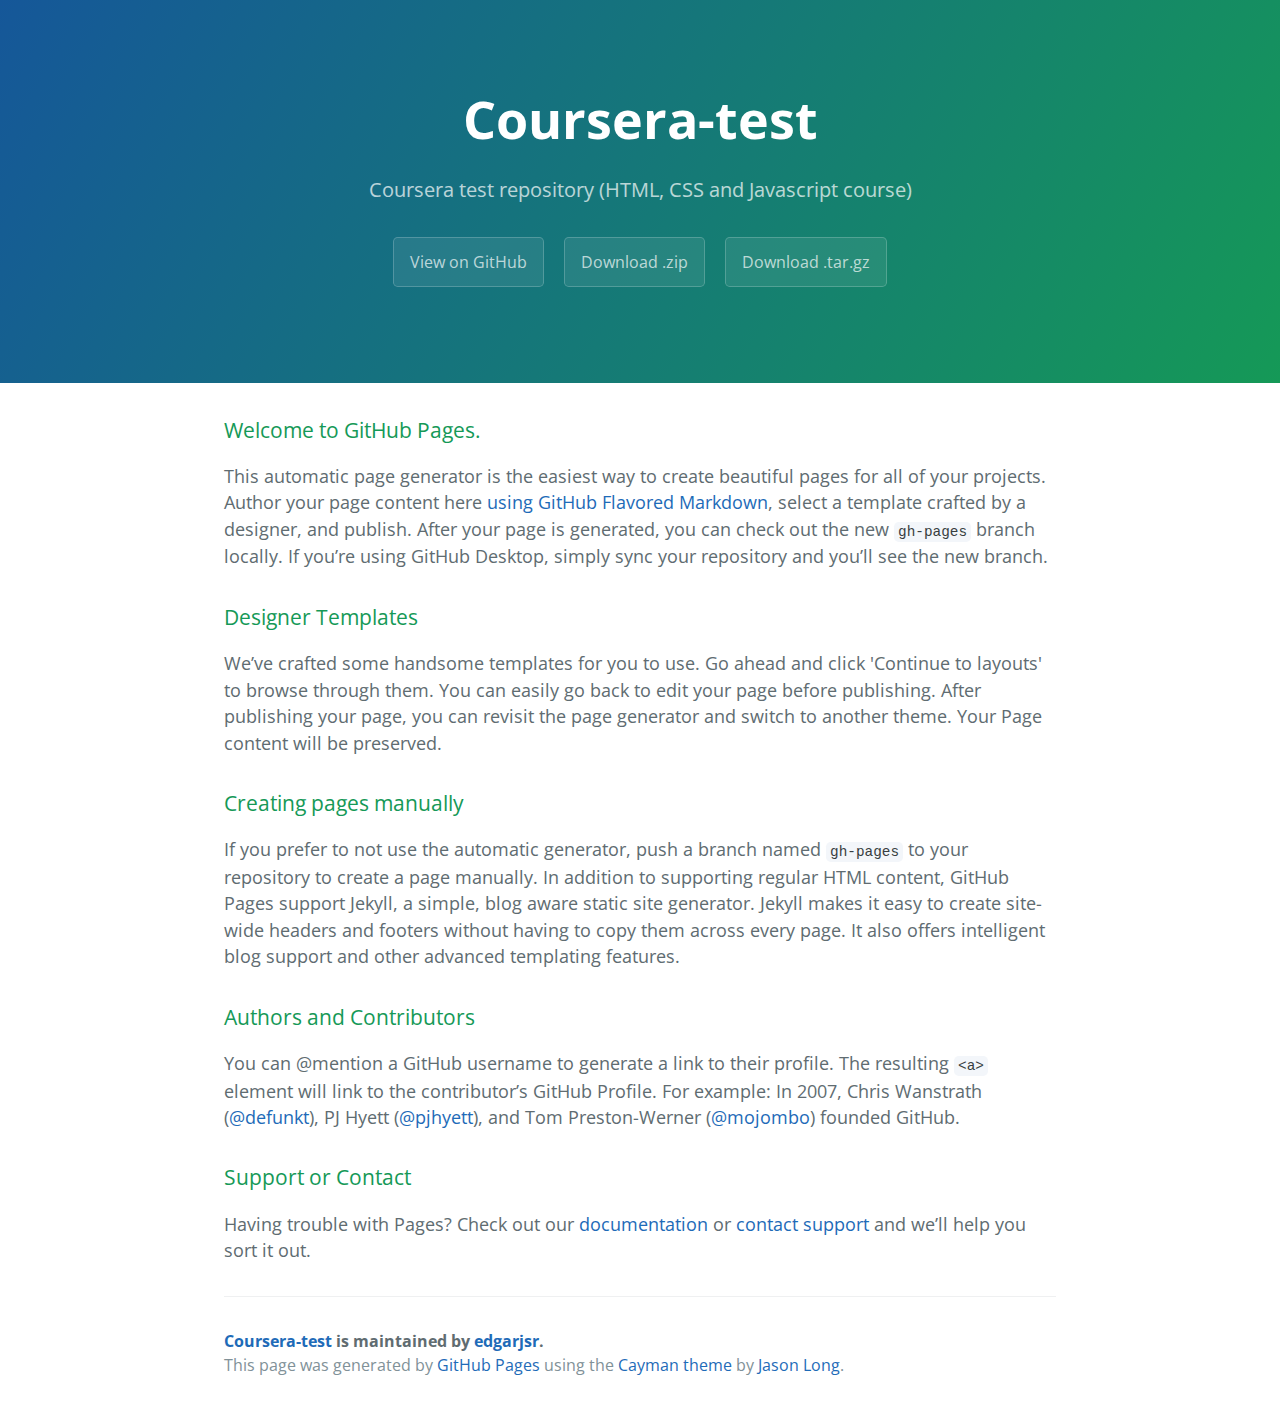
<file: index.html>
<!DOCTYPE html>
<html lang="en-us">
  <head>
    <meta charset="UTF-8">
    <title>Coursera-test by edgarjsr</title>
    <meta name="viewport" content="width=device-width, initial-scale=1">
    <link rel="stylesheet" type="text/css" href="stylesheets/normalize.css" media="screen">
    <link href='https://fonts.googleapis.com/css?family=Open+Sans:400,700' rel='stylesheet' type='text/css'>
    <link rel="stylesheet" type="text/css" href="stylesheets/stylesheet.css" media="screen">
    <link rel="stylesheet" type="text/css" href="stylesheets/github-light.css" media="screen">
  </head>
  <body>
    <section class="page-header">
      <h1 class="project-name">Coursera-test</h1>
      <h2 class="project-tagline">Coursera test repository (HTML, CSS and Javascript course)</h2>
      <a href="https://github.com/edgarjsr/coursera-test" class="btn">View on GitHub</a>
      <a href="https://github.com/edgarjsr/coursera-test/zipball/master" class="btn">Download .zip</a>
      <a href="https://github.com/edgarjsr/coursera-test/tarball/master" class="btn">Download .tar.gz</a>
    </section>

    <section class="main-content">
      <h3>
<a id="welcome-to-github-pages" class="anchor" href="#welcome-to-github-pages" aria-hidden="true"><span aria-hidden="true" class="octicon octicon-link"></span></a>Welcome to GitHub Pages.</h3>

<p>This automatic page generator is the easiest way to create beautiful pages for all of your projects. Author your page content here <a href="https://guides.github.com/features/mastering-markdown/">using GitHub Flavored Markdown</a>, select a template crafted by a designer, and publish. After your page is generated, you can check out the new <code>gh-pages</code> branch locally. If you’re using GitHub Desktop, simply sync your repository and you’ll see the new branch.</p>

<h3>
<a id="designer-templates" class="anchor" href="#designer-templates" aria-hidden="true"><span aria-hidden="true" class="octicon octicon-link"></span></a>Designer Templates</h3>

<p>We’ve crafted some handsome templates for you to use. Go ahead and click 'Continue to layouts' to browse through them. You can easily go back to edit your page before publishing. After publishing your page, you can revisit the page generator and switch to another theme. Your Page content will be preserved.</p>

<h3>
<a id="creating-pages-manually" class="anchor" href="#creating-pages-manually" aria-hidden="true"><span aria-hidden="true" class="octicon octicon-link"></span></a>Creating pages manually</h3>

<p>If you prefer to not use the automatic generator, push a branch named <code>gh-pages</code> to your repository to create a page manually. In addition to supporting regular HTML content, GitHub Pages support Jekyll, a simple, blog aware static site generator. Jekyll makes it easy to create site-wide headers and footers without having to copy them across every page. It also offers intelligent blog support and other advanced templating features.</p>

<h3>
<a id="authors-and-contributors" class="anchor" href="#authors-and-contributors" aria-hidden="true"><span aria-hidden="true" class="octicon octicon-link"></span></a>Authors and Contributors</h3>

<p>You can @mention a GitHub username to generate a link to their profile. The resulting <code>&lt;a&gt;</code> element will link to the contributor’s GitHub Profile. For example: In 2007, Chris Wanstrath (<a href="https://github.com/defunkt" class="user-mention">@defunkt</a>), PJ Hyett (<a href="https://github.com/pjhyett" class="user-mention">@pjhyett</a>), and Tom Preston-Werner (<a href="https://github.com/mojombo" class="user-mention">@mojombo</a>) founded GitHub.</p>

<h3>
<a id="support-or-contact" class="anchor" href="#support-or-contact" aria-hidden="true"><span aria-hidden="true" class="octicon octicon-link"></span></a>Support or Contact</h3>

<p>Having trouble with Pages? Check out our <a href="https://help.github.com/pages">documentation</a> or <a href="https://github.com/contact">contact support</a> and we’ll help you sort it out.</p>

      <footer class="site-footer">
        <span class="site-footer-owner"><a href="https://github.com/edgarjsr/coursera-test">Coursera-test</a> is maintained by <a href="https://github.com/edgarjsr">edgarjsr</a>.</span>

        <span class="site-footer-credits">This page was generated by <a href="https://pages.github.com">GitHub Pages</a> using the <a href="https://github.com/jasonlong/cayman-theme">Cayman theme</a> by <a href="https://twitter.com/jasonlong">Jason Long</a>.</span>
      </footer>

    </section>

  
  </body>
</html>
</file>
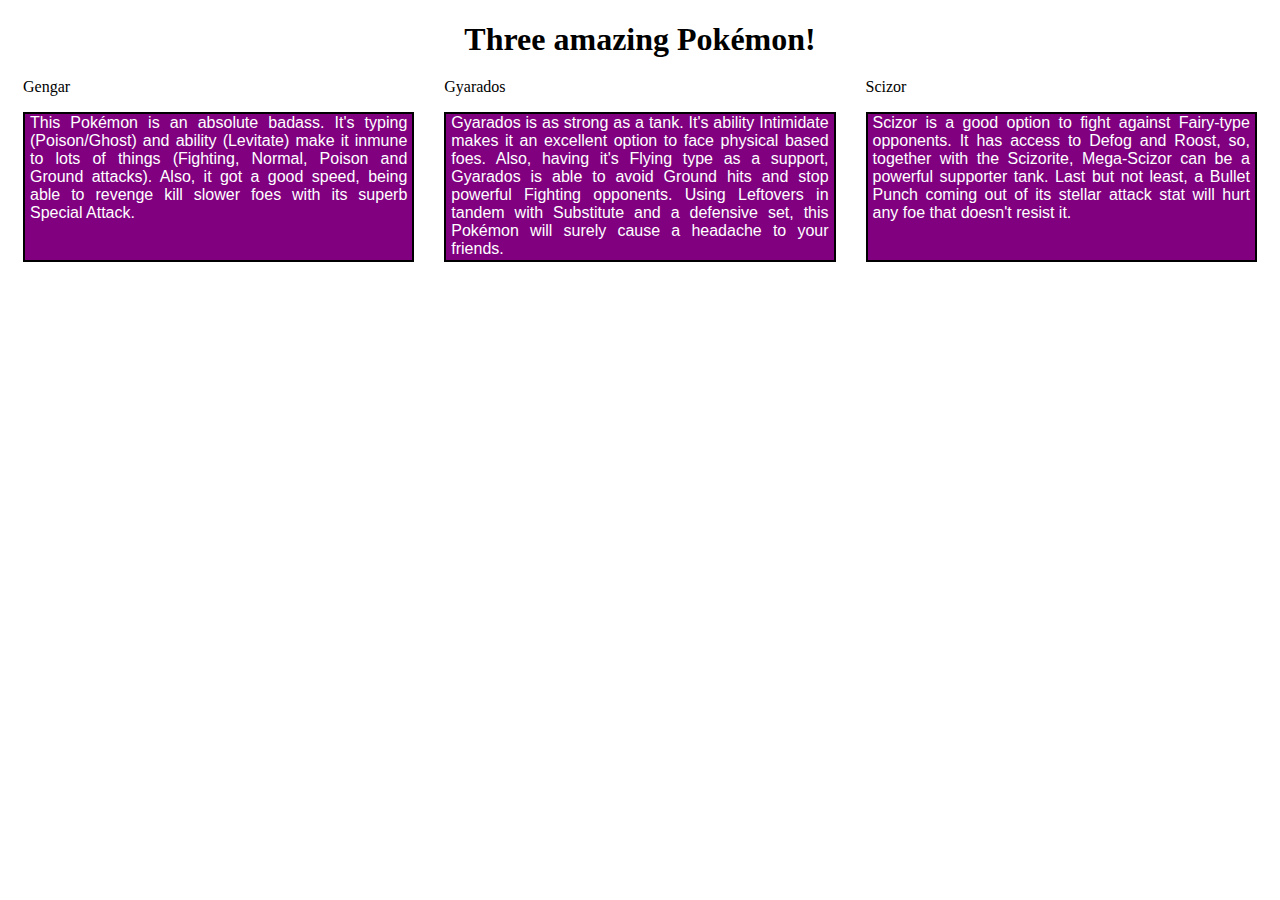
<file: module2-solution/index.html>
<!DOCTYPE html>
<html>
<head>
  <meta charset="utf-8">
  <meta name="viewport" content="width=device-width, initial-scale=1">
  <title>HTML, CSS, and JS for Web Developers - Module 2: Assignment Solution</title>
  <link rel="stylesheet" href="css/styles.css">
</head>

<body>
  <h1>Three amazing Pokémon!</h1>

  <div class="container-fluid">
    <div class="row">
      <div class="col-lg-4 col-md-6 col-sm-12">Gengar
        <p>
          This Pokémon is an absolute badass. It's typing (Poison/Ghost) and ability (Levitate) make it inmune to lots of things (Fighting, Normal, Poison and Ground attacks). Also, it got a good speed, being able to revenge kill slower foes with its superb Special Attack.
        </p>
      </div>
      <div class="col-lg-4 col-md-6 col-sm-12">Gyarados
        <p>
          Gyarados is as strong as a tank. It's ability Intimidate makes it an excellent option to face physical based foes. Also, having it's Flying type as a support, Gyarados is able to avoid Ground hits and stop powerful Fighting opponents. Using Leftovers in tandem with Substitute and a defensive set, this Pokémon will surely cause a headache to your friends.
        </p>
      </div>
      <div class="col-lg-4 col-md-12 col-sm-12">Scizor
        <p>
          Scizor is a good option to fight against Fairy-type opponents. It has access to Defog and Roost, so, together with the Scizorite, Mega-Scizor can be a powerful supporter tank. Last but not least, a Bullet Punch coming out of its stellar attack stat will hurt any foe that doesn't resist it. 
        </p>
      </div>
    </div>
  </div>
</body>
</html>
</file>
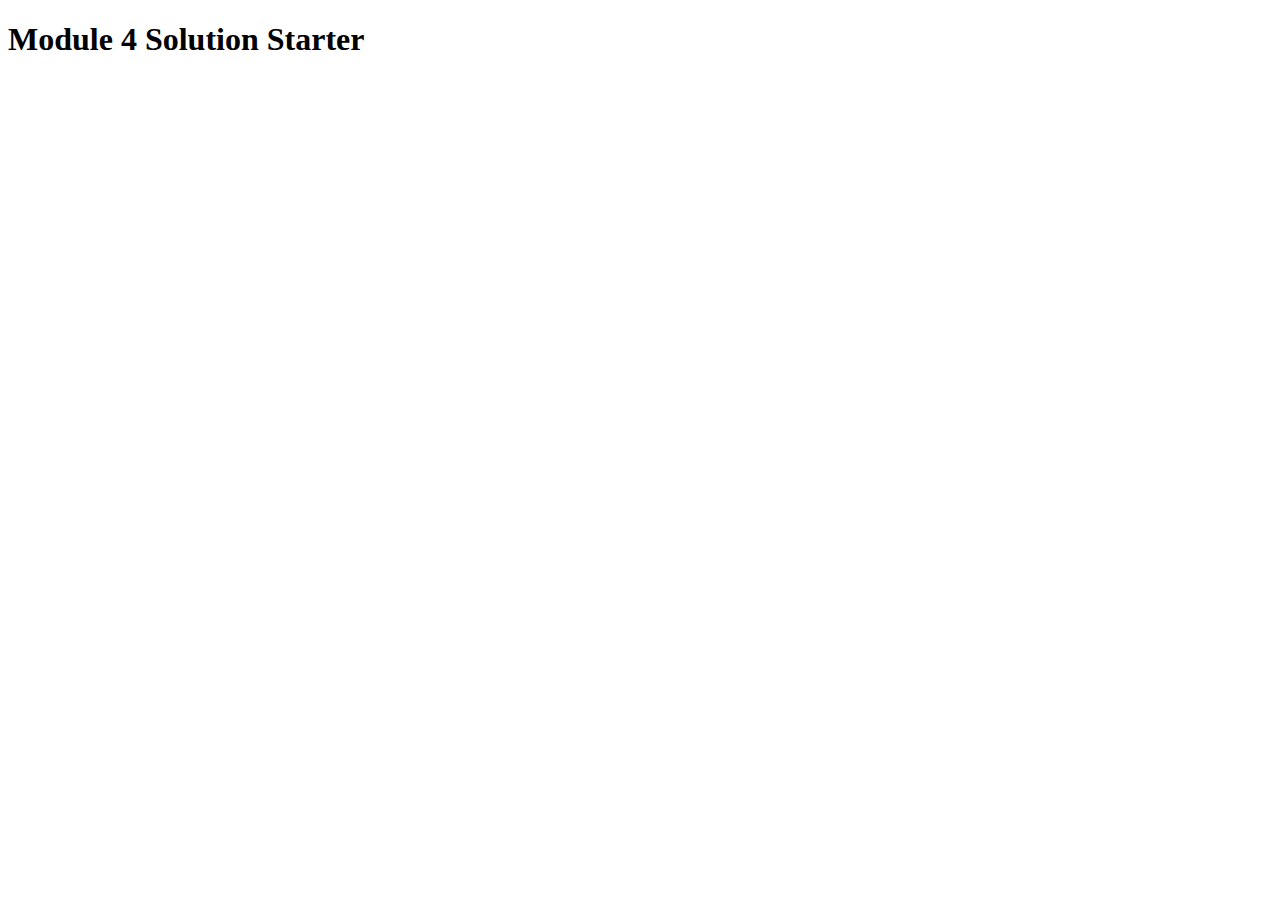
<file: module4-solution/index.html>
<!DOCTYPE html>
<html>
<head>
  <meta charset="utf-8">
  <title>Module 4 Solution Starter</title>
  <script>
    var names = []; // DO NOT REMOVE
  </script>
  <script src="SpeakHello.js"></script>
  <script src="SpeakGoodBye.js"></script>
  <script src="script.js"></script>
</head>
<body>
  <h1>Module 4 Solution Starter</h1>
</body>
</html>
</file>
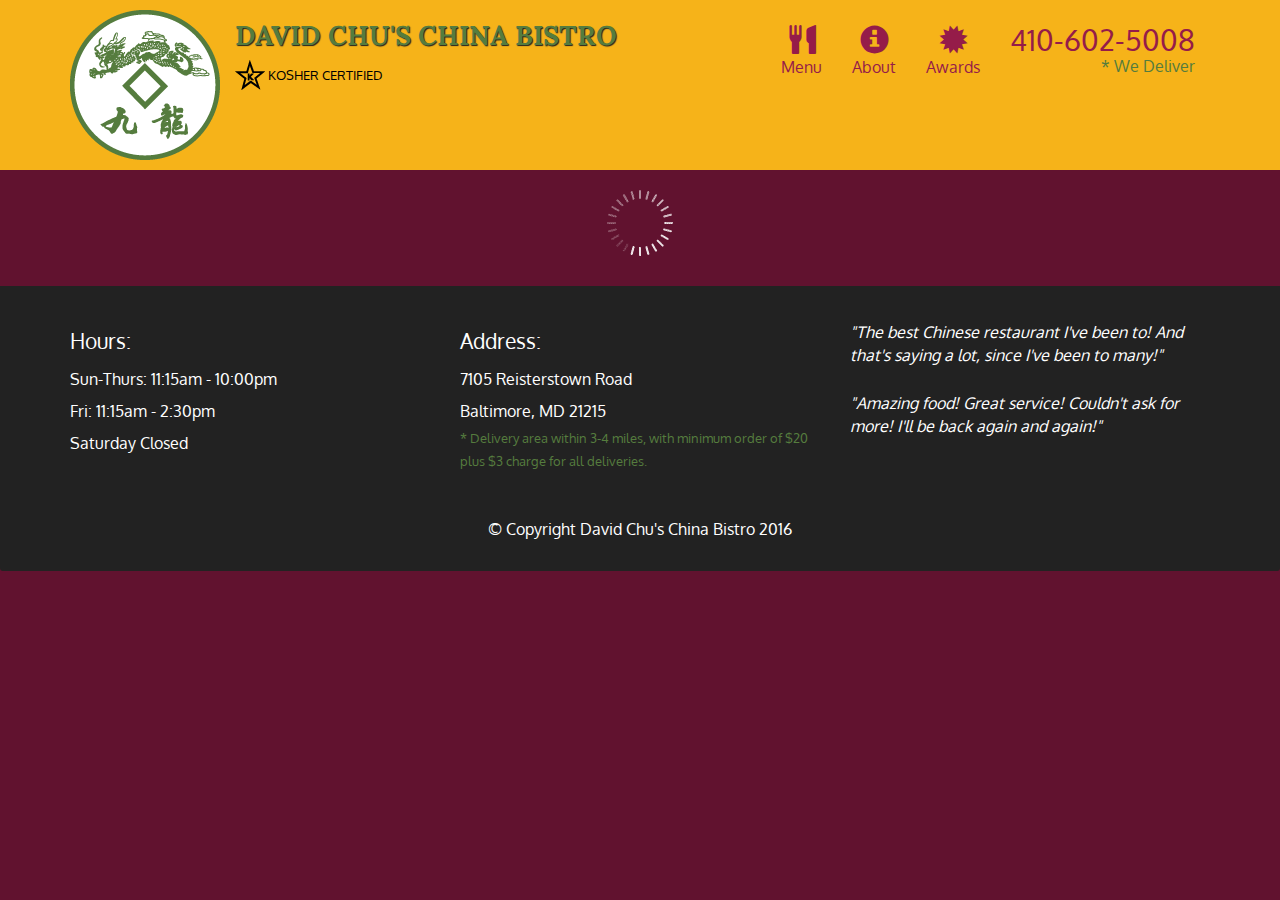
<file: module5-solution/index.html>
<!doctype html>
<html lang="en">
  <head>
    <meta charset="utf-8">
    <meta http-equiv="X-UA-Compatible" content="IE=edge">
    <meta name="viewport" content="width=device-width, initial-scale=1">
    <title>David Chu's China Bistro</title>
    <link rel="stylesheet" href="css/bootstrap.min.css">
    <link rel="stylesheet" href="css/styles.css">
    <link href='https://fonts.googleapis.com/css?family=Oxygen:400,300,700' rel='stylesheet' type='text/css'>
    <link href='https://fonts.googleapis.com/css?family=Lora' rel='stylesheet' type='text/css'>
  </head>
<body>
  <header>
    <nav id="header-nav" class="navbar navbar-default">
      <div class="container">
        <div class="navbar-header">
          <a href="index.html" class="pull-left visible-md visible-lg">
            <div id="logo-img" alt="Logo image"></div>
          </a>

          <div class="navbar-brand">
            <a href="index.html"><h1>David Chu's China Bistro</h1></a>
            <p>
              <img src="images/star-k-logo.png" alt="Kosher certification">
              <span>Kosher Certified</span>
            </p>
          </div>

          <button id="navbarToggle" type="button" class="navbar-toggle collapsed" data-toggle="collapse" data-target="#collapsable-nav" aria-expanded="false">
            <span class="sr-only">Toggle navigation</span>
            <span class="icon-bar"></span>
            <span class="icon-bar"></span>
            <span class="icon-bar"></span>
          </button>
        </div>
        
        <div id="collapsable-nav" class="collapse navbar-collapse">
           <ul id="nav-list" class="nav navbar-nav navbar-right">
            <li id="navHomeButton" class="visible-xs active">
              <a href="index.html">
                <span class="glyphicon glyphicon-home"></span> Home</a>
            </li>
            <li id="navMenuButton">
              <a href="#" onclick="$dc.loadMenuCategories();">
                <span class="glyphicon glyphicon-cutlery"></span><br class="hidden-xs"> Menu</a>
            </li>
            <li>
              <a href="#">
                <span class="glyphicon glyphicon-info-sign"></span><br class="hidden-xs"> About</a>
            </li>
            <li>
              <a href="#">
                <span class="glyphicon glyphicon-certificate"></span><br class="hidden-xs"> Awards</a>
            </li>
            <li id="phone" class="hidden-xs">
              <a href="tel:410-602-5008">
                <span>410-602-5008</span></a><div>* We Deliver</div>
            </li>
          </ul><!-- #nav-list -->
        </div><!-- .collapse .navbar-collapse -->
      </div><!-- .container -->
    </nav><!-- #header-nav -->
  </header>

  <div id="call-btn" class="visible-xs">
    <a class="btn" href="tel:410-602-5008">
    <span class="glyphicon glyphicon-earphone"></span>
    410-602-5008
    </a>
  </div>
  <div id="xs-deliver" class="text-center visible-xs">* We Deliver</div>

  <div id="main-content" class="container"></div>

  <footer class="panel-footer">
    <div class="container">
      <div class="row">
        <section id="hours" class="col-sm-4">
          <span>Hours:</span><br>
          Sun-Thurs: 11:15am - 10:00pm<br>
          Fri: 11:15am - 2:30pm<br>
          Saturday Closed
          <hr class="visible-xs">
        </section>
        <section id="address" class="col-sm-4">
          <span>Address:</span><br>
          7105 Reisterstown Road<br>
          Baltimore, MD 21215
          <p>* Delivery area within 3-4 miles, with minimum order of $20 plus $3 charge for all deliveries.</p>
          <hr class="visible-xs">
        </section>
        <section id="testimonials" class="col-sm-4">
          <p>"The best Chinese restaurant I've been to! And that's saying a lot, since I've been to many!"</p>
          <p>"Amazing food! Great service! Couldn't ask for more! I'll be back again and again!"</p>
        </section>
      </div>
      <div class="text-center">&copy; Copyright David Chu's China Bistro 2016</div>
    </div>
  </footer>

  <!-- jQuery (Bootstrap JS plugins depend on it) -->
  <script src="js/jquery-2.1.4.min.js"></script>
  <script src="js/bootstrap.min.js"></script>
  <script src="js/ajax-utils.js"></script>
  <script src="js/script.js"></script>
</body>
</html>
</file>
<file: stylesheets/stylesheet.css>
* {
  box-sizing: border-box; }

body {
  padding: 0;
  margin: 0;
  font-family: "Open Sans", "Helvetica Neue", Helvetica, Arial, sans-serif;
  font-size: 16px;
  line-height: 1.5;
  color: #606c71; }

a {
  color: #1e6bb8;
  text-decoration: none; }
  a:hover {
    text-decoration: underline; }

.btn {
  display: inline-block;
  margin-bottom: 1rem;
  color: rgba(255, 255, 255, 0.7);
  background-color: rgba(255, 255, 255, 0.08);
  border-color: rgba(255, 255, 255, 0.2);
  border-style: solid;
  border-width: 1px;
  border-radius: 0.3rem;
  transition: color 0.2s, background-color 0.2s, border-color 0.2s; }
  .btn + .btn {
    margin-left: 1rem; }

.btn:hover {
  color: rgba(255, 255, 255, 0.8);
  text-decoration: none;
  background-color: rgba(255, 255, 255, 0.2);
  border-color: rgba(255, 255, 255, 0.3); }

@media screen and (min-width: 64em) {
  .btn {
    padding: 0.75rem 1rem; } }

@media screen and (min-width: 42em) and (max-width: 64em) {
  .btn {
    padding: 0.6rem 0.9rem;
    font-size: 0.9rem; } }

@media screen and (max-width: 42em) {
  .btn {
    display: block;
    width: 100%;
    padding: 0.75rem;
    font-size: 0.9rem; }
    .btn + .btn {
      margin-top: 1rem;
      margin-left: 0; } }

.page-header {
  color: #fff;
  text-align: center;
  background-color: #159957;
  background-image: linear-gradient(120deg, #155799, #159957); }

@media screen and (min-width: 64em) {
  .page-header {
    padding: 5rem 6rem; } }

@media screen and (min-width: 42em) and (max-width: 64em) {
  .page-header {
    padding: 3rem 4rem; } }

@media screen and (max-width: 42em) {
  .page-header {
    padding: 2rem 1rem; } }

.project-name {
  margin-top: 0;
  margin-bottom: 0.1rem; }

@media screen and (min-width: 64em) {
  .project-name {
    font-size: 3.25rem; } }

@media screen and (min-width: 42em) and (max-width: 64em) {
  .project-name {
    font-size: 2.25rem; } }

@media screen and (max-width: 42em) {
  .project-name {
    font-size: 1.75rem; } }

.project-tagline {
  margin-bottom: 2rem;
  font-weight: normal;
  opacity: 0.7; }

@media screen and (min-width: 64em) {
  .project-tagline {
    font-size: 1.25rem; } }

@media screen and (min-width: 42em) and (max-width: 64em) {
  .project-tagline {
    font-size: 1.15rem; } }

@media screen and (max-width: 42em) {
  .project-tagline {
    font-size: 1rem; } }

.main-content :first-child {
  margin-top: 0; }
.main-content img {
  max-width: 100%; }
.main-content h1, .main-content h2, .main-content h3, .main-content h4, .main-content h5, .main-content h6 {
  margin-top: 2rem;
  margin-bottom: 1rem;
  font-weight: normal;
  color: #159957; }
.main-content p {
  margin-bottom: 1em; }
.main-content code {
  padding: 2px 4px;
  font-family: Consolas, "Liberation Mono", Menlo, Courier, monospace;
  font-size: 0.9rem;
  color: #383e41;
  background-color: #f3f6fa;
  border-radius: 0.3rem; }
.main-content pre {
  padding: 0.8rem;
  margin-top: 0;
  margin-bottom: 1rem;
  font: 1rem Consolas, "Liberation Mono", Menlo, Courier, monospace;
  color: #567482;
  word-wrap: normal;
  background-color: #f3f6fa;
  border: solid 1px #dce6f0;
  border-radius: 0.3rem; }
  .main-content pre > code {
    padding: 0;
    margin: 0;
    font-size: 0.9rem;
    color: #567482;
    word-break: normal;
    white-space: pre;
    background: transparent;
    border: 0; }
.main-content .highlight {
  margin-bottom: 1rem; }
  .main-content .highlight pre {
    margin-bottom: 0;
    word-break: normal; }
.main-content .highlight pre, .main-content pre {
  padding: 0.8rem;
  overflow: auto;
  font-size: 0.9rem;
  line-height: 1.45;
  border-radius: 0.3rem; }
.main-content pre code, .main-content pre tt {
  display: inline;
  max-width: initial;
  padding: 0;
  margin: 0;
  overflow: initial;
  line-height: inherit;
  word-wrap: normal;
  background-color: transparent;
  border: 0; }
  .main-content pre code:before, .main-content pre code:after, .main-content pre tt:before, .main-content pre tt:after {
    content: normal; }
.main-content ul, .main-content ol {
  margin-top: 0; }
.main-content blockquote {
  padding: 0 1rem;
  margin-left: 0;
  color: #819198;
  border-left: 0.3rem solid #dce6f0; }
  .main-content blockquote > :first-child {
    margin-top: 0; }
  .main-content blockquote > :last-child {
    margin-bottom: 0; }
.main-content table {
  display: block;
  width: 100%;
  overflow: auto;
  word-break: normal;
  word-break: keep-all; }
  .main-content table th {
    font-weight: bold; }
  .main-content table th, .main-content table td {
    padding: 0.5rem 1rem;
    border: 1px solid #e9ebec; }
.main-content dl {
  padding: 0; }
  .main-content dl dt {
    padding: 0;
    margin-top: 1rem;
    font-size: 1rem;
    font-weight: bold; }
  .main-content dl dd {
    padding: 0;
    margin-bottom: 1rem; }
.main-content hr {
  height: 2px;
  padding: 0;
  margin: 1rem 0;
  background-color: #eff0f1;
  border: 0; }

@media screen and (min-width: 64em) {
  .main-content {
    max-width: 64rem;
    padding: 2rem 6rem;
    margin: 0 auto;
    font-size: 1.1rem; } }

@media screen and (min-width: 42em) and (max-width: 64em) {
  .main-content {
    padding: 2rem 4rem;
    font-size: 1.1rem; } }

@media screen and (max-width: 42em) {
  .main-content {
    padding: 2rem 1rem;
    font-size: 1rem; } }

.site-footer {
  padding-top: 2rem;
  margin-top: 2rem;
  border-top: solid 1px #eff0f1; }

.site-footer-owner {
  display: block;
  font-weight: bold; }

.site-footer-credits {
  color: #819198; }

@media screen and (min-width: 64em) {
  .site-footer {
    font-size: 1rem; } }

@media screen and (min-width: 42em) and (max-width: 64em) {
  .site-footer {
    font-size: 1rem; } }

@media screen and (max-width: 42em) {
  .site-footer {
    font-size: 0.9rem; } }
</file>
<file: stylesheets/github-light.css>
/*
The MIT License (MIT)

Copyright (c) 2016 GitHub, Inc.

Permission is hereby granted, free of charge, to any person obtaining a copy
of this software and associated documentation files (the "Software"), to deal
in the Software without restriction, including without limitation the rights
to use, copy, modify, merge, publish, distribute, sublicense, and/or sell
copies of the Software, and to permit persons to whom the Software is
furnished to do so, subject to the following conditions:

The above copyright notice and this permission notice shall be included in all
copies or substantial portions of the Software.

THE SOFTWARE IS PROVIDED "AS IS", WITHOUT WARRANTY OF ANY KIND, EXPRESS OR
IMPLIED, INCLUDING BUT NOT LIMITED TO THE WARRANTIES OF MERCHANTABILITY,
FITNESS FOR A PARTICULAR PURPOSE AND NONINFRINGEMENT. IN NO EVENT SHALL THE
AUTHORS OR COPYRIGHT HOLDERS BE LIABLE FOR ANY CLAIM, DAMAGES OR OTHER
LIABILITY, WHETHER IN AN ACTION OF CONTRACT, TORT OR OTHERWISE, ARISING FROM,
OUT OF OR IN CONNECTION WITH THE SOFTWARE OR THE USE OR OTHER DEALINGS IN THE
SOFTWARE.

*/

.pl-c /* comment */ {
  color: #969896;
}

.pl-c1 /* constant, variable.other.constant, support, meta.property-name, support.constant, support.variable, meta.module-reference, markup.raw, meta.diff.header */,
.pl-s .pl-v /* string variable */ {
  color: #0086b3;
}

.pl-e /* entity */,
.pl-en /* entity.name */ {
  color: #795da3;
}

.pl-smi /* variable.parameter.function, storage.modifier.package, storage.modifier.import, storage.type.java, variable.other */,
.pl-s .pl-s1 /* string source */ {
  color: #333;
}

.pl-ent /* entity.name.tag */ {
  color: #63a35c;
}

.pl-k /* keyword, storage, storage.type */ {
  color: #a71d5d;
}

.pl-s /* string */,
.pl-pds /* punctuation.definition.string, string.regexp.character-class */,
.pl-s .pl-pse .pl-s1 /* string punctuation.section.embedded source */,
.pl-sr /* string.regexp */,
.pl-sr .pl-cce /* string.regexp constant.character.escape */,
.pl-sr .pl-sre /* string.regexp source.ruby.embedded */,
.pl-sr .pl-sra /* string.regexp string.regexp.arbitrary-repitition */ {
  color: #183691;
}

.pl-v /* variable */ {
  color: #ed6a43;
}

.pl-id /* invalid.deprecated */ {
  color: #b52a1d;
}

.pl-ii /* invalid.illegal */ {
  color: #f8f8f8;
  background-color: #b52a1d;
}

.pl-sr .pl-cce /* string.regexp constant.character.escape */ {
  font-weight: bold;
  color: #63a35c;
}

.pl-ml /* markup.list */ {
  color: #693a17;
}

.pl-mh /* markup.heading */,
.pl-mh .pl-en /* markup.heading entity.name */,
.pl-ms /* meta.separator */ {
  font-weight: bold;
  color: #1d3e81;
}

.pl-mq /* markup.quote */ {
  color: #008080;
}

.pl-mi /* markup.italic */ {
  font-style: italic;
  color: #333;
}

.pl-mb /* markup.bold */ {
  font-weight: bold;
  color: #333;
}

.pl-md /* markup.deleted, meta.diff.header.from-file */ {
  color: #bd2c00;
  background-color: #ffecec;
}

.pl-mi1 /* markup.inserted, meta.diff.header.to-file */ {
  color: #55a532;
  background-color: #eaffea;
}

.pl-mdr /* meta.diff.range */ {
  font-weight: bold;
  color: #795da3;
}

.pl-mo /* meta.output */ {
  color: #1d3e81;
}
</file>
<file: module2-solution/css/styles.css>
* {
  box-sizing: border-box;
}

h1 {
  margin-bottom: 20px;
  text-align: center;
}

p {
  background-color: purple;
  width: 100%;
  height: 150px;
  margin-right: auto;
  margin-left: auto;
  font-family: Helvetica;
  color: white;
  position: relative;
  border: 2px solid black;
  text-align: justify;
  padding: 0px 5px 0px 5px;
}

/* Simple Responsive Framework. */
.row {
  width: 100%;
  box-sizing: border-box;
}

.row > div {
  position: relative;
  /* margin: 0px 5px 5px 0px; */
  /* background-color: gray; */
  padding: 0px 15px 0px 15px;
}

/********** Large devices only **********/
@media (min-width: 992px) {
  .col-lg-4 {
    float: left;
    /* border: 1px solid green; */
  }

  .col-lg-4 {
    width: 33.33%
  }
}

/********** Medium devices only **********/
@media (min-width: 768px) and (max-width: 991px) {
  .col-md-6, .col-md-12 {
    float: left;
    /*border: 1px solid green;*/
  }

  .col-md-6 {
    width: 50%
  }

  .col-md-12 {
    width: 100%
  }
}

/********** Small devices only **********/
@media (max-width: 767px) {
  .col-sm-12 {
    float: left;
    /*border: 1px solid green;*/
  }

  .col-sm-12 {
    width: 100%
  }
}
</file>
<file: module5-solution/css/styles.css>
body {
  font-size: 16px;
  color: #fff;
  background-color: #61122f;
  font-family: 'Oxygen', sans-serif;
}

/** HEADER **/
#header-nav {
  background-color: #f6b319;
  border-radius: 0;
  border: 0;
}

#logo-img {
  background: url('../images/restaurant-logo_large.png') no-repeat;
  width: 150px;
  height: 150px;
  margin: 10px 15px 10px 0;
}

.navbar-brand {
  padding-top: 25px;
}
.navbar-brand h1 { /* Restaurant name */
  font-family: 'Lora', serif;
  color: #557c3e;
  font-size: 1.5em;
  text-transform: uppercase;
  font-weight: bold;
  text-shadow: 1px 1px 1px #222;
  margin-top: 0;
  margin-bottom: 0;
  line-height: .75;
}
.navbar-brand a:hover, .navbar-brand a:focus {
  text-decoration: none;
}
.navbar-brand p { /* Kosher cert */
  color: #000;
  text-transform: uppercase;
  font-size: .7em;
  margin-top: 15px;
}
.navbar-brand p span { /* Star-K */
  vertical-align: middle;
}

#nav-list {
  margin-top: 10px;
}
#nav-list a {
  color: #951C49;
  text-align: center;
}
#nav-list a:hover {
  background: #E7E7E7;
}
#nav-list a span {
  font-size: 1.8em;
}

#phone {
  margin-top: 5px;
}
#phone a { /* Phone number */
  text-align: right;
  padding-bottom: 0;
}
#phone div { /* We Deliver */
  color: #557c3e;
  text-align: right;
  padding-right: 15px;
}

.navbar-header button.navbar-toggle, .navbar-header .icon-bar {
  border: 1px solid #61122f;
}
.navbar-header button.navbar-toggle {
  clear: both;
  margin-top: -30px;
}
/* END HEADER */

/* FOOTER */
.panel-footer {
  margin-top: 30px;
  padding-top: 35px;
  padding-bottom: 30px;
  background-color: #222;
  border-top: 0;
}
.panel-footer div.row {
  margin-bottom: 35px;
}
#hours, #address {
  line-height: 2;
}
#hours > span, #address > span {
  font-size: 1.3em;
}
#address p {
  color: #557c3e;
  font-size: .8em;
  line-height: 1.8;
}
#testimonials {
  font-style: italic;
}
#testimonials p:nth-child(2) {
  margin-top: 25px;
}
/* END FOOTER */



/* HOME PAGE */
.container .jumbotron {
  box-shadow: 0 0 50px #3F0C1F;
  border: 2px solid #3F0C1F;
}

#menu-tile, #specials-tile, #map-tile {
  height: 250px;
  width: 100%;
  margin-bottom: 15px;
  position: relative;
  border: 2px solid #3F0C1F;
  overflow: hidden;
}
#menu-tile:hover, #specials-tile:hover, #map-tile:hover {
  box-shadow: 0 1px 5px 1px #cccccc;
}
#menu-tile {
  background: url('../images/menu-tile.jpg') no-repeat;
  background-position: center;
}
#specials-tile {
  background: url('../images/specials-tile.jpg') no-repeat;
  background-position: center;
}
#menu-tile span, #specials-tile span, #map-tile span {
  position: absolute;
  bottom: 0;
  right: 0;
  width: 100%;
  text-align: center;
  font-size: 1.6em;
  text-transform: uppercase;
  background-color: #000;
  color: #fff;
  opacity: .8;
}
/* END HOME PAGE */

/* MENU CATEGORIES PAGE */
.category-tile { 
  position: relative;
  border: 2px solid #3F0C1F;
  overflow: hidden;
  width: 200px;
  height: 200px;
  margin: 0 auto 15px;
}
.category-tile span {
  position: absolute;
  bottom: 0;
  right: 0;
  width: 100%;
  text-align: center;
  font-size: 1.2em;
  text-transform: uppercase;
  background-color: #000;
  color: #fff;
  opacity: .8;
}
.category-tile:hover {
  box-shadow: 0 1px 5px 1px #cccccc;
}

#menu-categories-title + div {
  margin-bottom: 50px;
}
/* END MENU CATEGORIES PAGE */

/* SINGLE CATEGORY PAGE */
.menu-item-tile {
  margin-bottom: 25px;
}
.menu-item-tile hr {
  width: 80%;
}
.menu-item-tile .menu-item-price {
  font-size: 1.1em;
  text-align: right;
  margin-top: -15px;
  margin-right: -15px;
}
.menu-item-tile .menu-item-price span {
  font-size: .6em;
}
.menu-item-photo {
  position: relative;
  border: 2px solid #3F0C1F; 
  overflow: hidden;
  padding: 0;
  margin-right: -15px;
  margin-left: auto;
  margin-bottom: 20px;
  max-width: 250px;
}
.menu-item-photo div {
  position: absolute;
  bottom: 0;
  right: 0;
  width: 80px;
  background-color: #557c3e;
  text-align: center;
}
.menu-item-description {
  padding-right: 30px;
}
h3.menu-item-title {
  margin: 0 0 10px;
}
.menu-item-details {
  font-size: .9em;
  font-style: italic;
}
/* END SINGLE CATEGORY PAGE */


/********** Large devices only **********/
@media (min-width: 1200px) {
  .container .jumbotron {
    background: url('../images/jumbotron_1200.jpg') no-repeat;
    height: 675px;
  }
}

/********** Medium devices only **********/
@media (min-width: 992px) and (max-width: 1199px) {
  /* Header */
  #logo-img {
    background: url('../images/restaurant-logo_medium.png') no-repeat;
    width: 100px;
    height: 100px;
    margin: 5px 5px 5px 0;
  }
  /* End Header */

  /* Home Page */
  .container .jumbotron {
    background: url('../images/jumbotron_992.jpg') no-repeat;
    height: 558px;
  }
  /* End Home Page */
}

/********** Small devices only **********/
@media (min-width: 768px) and (max-width: 991px) {
  /* Home Page */
  .container .jumbotron {
    background: url('../images/jumbotron_768.jpg') no-repeat;
    height: 432px;
  }
  /* End Home Page */
}

/********** Extra small devices only **********/
@media (max-width: 767px) {
  /* Header */
  .navbar-brand {
    padding-top: 10px;
    height: 80px;
  }
  .navbar-brand h1 { /* Restaurant name */
    padding-top: 10px;
    font-size: 5vw; /* 1vw = 1% of viewport width */
  }
  .navbar-brand p { /* Kosher cert */
    font-size: .6em;
    margin-top: 12px;
  }
  .navbar-brand p img { /* Star-K */
    height: 20px;
  }

  #collapsable-nav a { /* Collapsed nav menu text */
    font-size: 1.2em;
  }
  #collapsable-nav a span { /* Collapsed nav menu glyph */
    font-size: 1em;
    margin-right: 5px;
  }

  #call-btn > a {
    font-size: 1.5em;
    display: block;
    margin: 0 20px;
    padding: 10px;
    border: 2px solid #fff;
    background-color: #f6b319;
    color: #951c49;
  }
  #xs-deliver {
    margin-top: 5px;
    font-size: .7em;
    letter-spacing: .1em;
    text-transform: uppercase;
  }
  /* End Header */

  /* Footer */
  .panel-footer section {
    margin-bottom: 30px;
    text-align: center;
  }
  .panel-footer section:nth-child(3) {
    margin-bottom: 0; /* margin already exists on the whole row */
  }
  .panel-footer section hr {
    width: 50%;
  }
  /* End Footer */

  /* Home Page */
  .container .jumbotron {
    margin-top: 30px;
    padding: 0;
  }
  #menu-tile, #specials-tile {
    width: 360px;
    margin: 0 auto 15px;
  }

  .menu-item-photo {
    margin-right: auto;
  }
  .menu-item-tile .menu-item-price {
    text-align: center;
  }
  .menu-item-description {
    text-align: center;;
  }
}


/********** Super extra small devices Only :-) (e.g., iPhone 4) **********/
@media (max-width: 479px) {
  /* Header */
  .navbar-brand h1 { /* Restaurant name */
    padding-top: 5px;
    font-size: 6vw;
  }
  /* End Header */
  
  /* Home page */
  #menu-tile, #specials-tile {
    width: 280px;
    margin: 0 auto 15px;
  }

  .col-xxs-12 {
    position: relative;
    min-height: 1px;
    padding-right: 15px;
    padding-left: 15px;
    float: left;
    width: 100%;
  }
}
</file>
